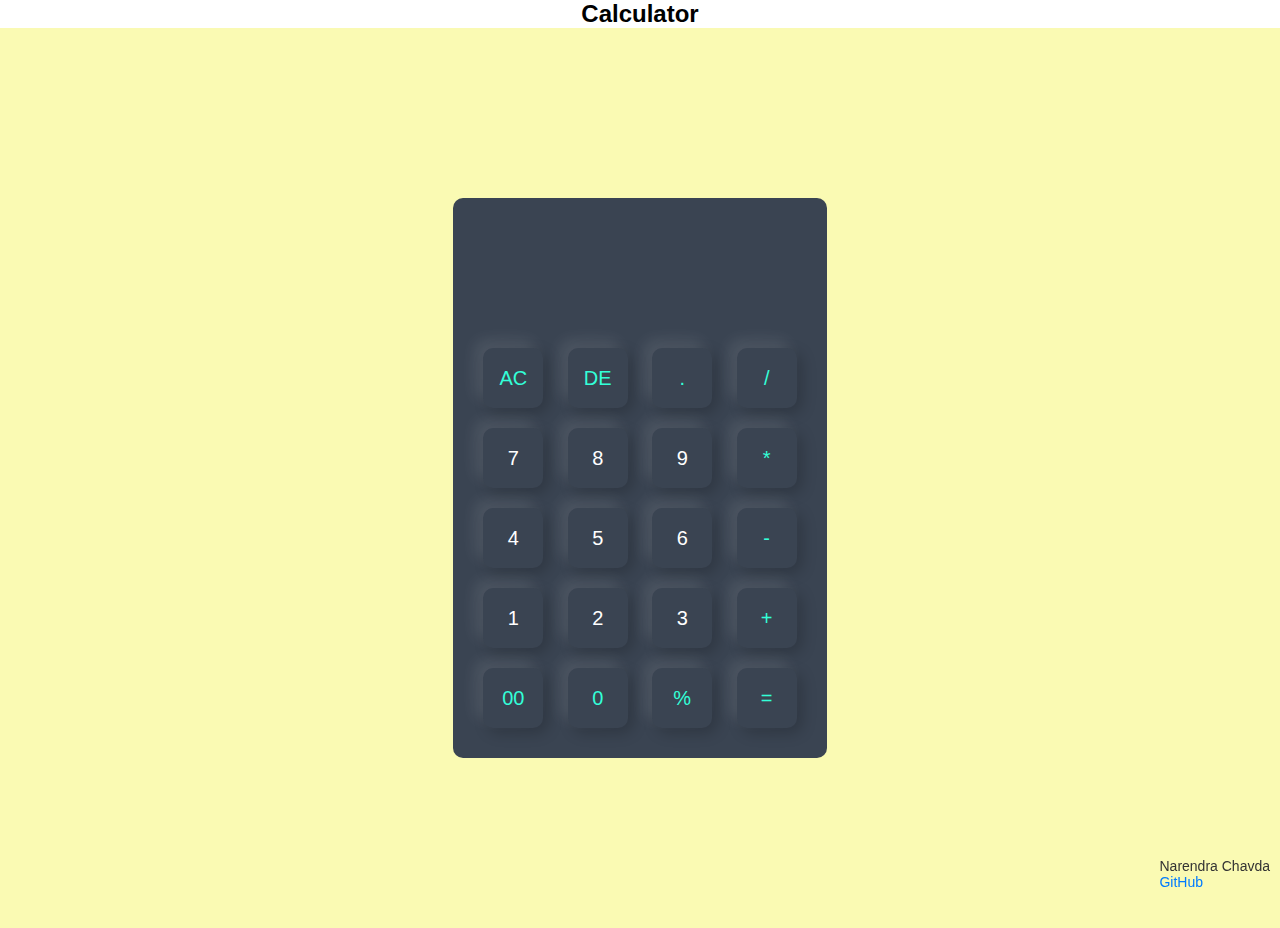
<file: Calculator/index.html>
<!DOCTYPE html>
<html lang="en">
<head> 
    <meta charset="UTF-8">
    <meta name="viewport" content="width=device-width, initial-scale=1.0">
    <link rel="stylesheet" href="style.css">
    <title>Calculator</title>
</head>
<style>
    container {
        background: #f05af0;
    }
</style>
<body>
    <h2 align="center">Calculator</h2>
    <div class="container">
        <div class="calculator">
            <form>
                <div class="display">
                    <input type="text" name="display">
                </div>
                <div>
                    <input type="button" value="AC" onclick="display.value = '' " class="operator">
                    <input type="button" value="DE" onclick="display.value = display.value.toString().slice(0,-1)" class="operator">
                    <input type="button" value="." onclick="display.value += '.' " class="operator">
                    <input type="button" value="/" onclick="display.value += '/' " class="operator">
                </div>
                <div>
                    <input type="button" value="7" onclick="display.value += '7' " class="num">
                    <input type="button" value="8" onclick="display.value += '8' " class="num">
                    <input type="button" value="9" onclick="display.value += '9' " class="num">
                    <input type="button" value="*" onclick="display.value += '*' " class="operator">
                </div>
                <div>
                    <input type="button" value="4" onclick="display.value += '4' " class="num">
                    <input type="button" value="5" onclick="display.value += '5' " class="num">
                    <input type="button" value="6" onclick="display.value += '6' " class="num">
                    <input type="button" value="-" onclick="display.value += '-' " class="operator">
                </div>
                <div>
                    <input type="button" value="1" onclick="display.value += '1' " class="num">
                    <input type="button" value="2" onclick="display.value += '2' " class="num"> 
                    <input type="button" value="3" onclick="display.value += '3' " class="num">
                    <input type="button" value="+" onclick="display.value += '+' " class="operator">
                </div>
                <div>
                    <input type="button" value="00" onclick="display.value += '00' " class="operator">
                    <input type="button" value="0" onclick="display.value += '0' " class="operator">
                    <input type="button" value="%" onclick="display.value += '%' " class="operator">
                    <input type="button" value="=" onclick="display.value = eval(display.value) " class="operator">
                </div>
            </form>
        </div>
        <div id="credit">
            <p>Narendra Chavda</p>
            <p><a href="https://github.com/narendrachavda619" target="_blank">GitHub</a></p>
          </div>
    </div>
    
</body>
</html>
</file>
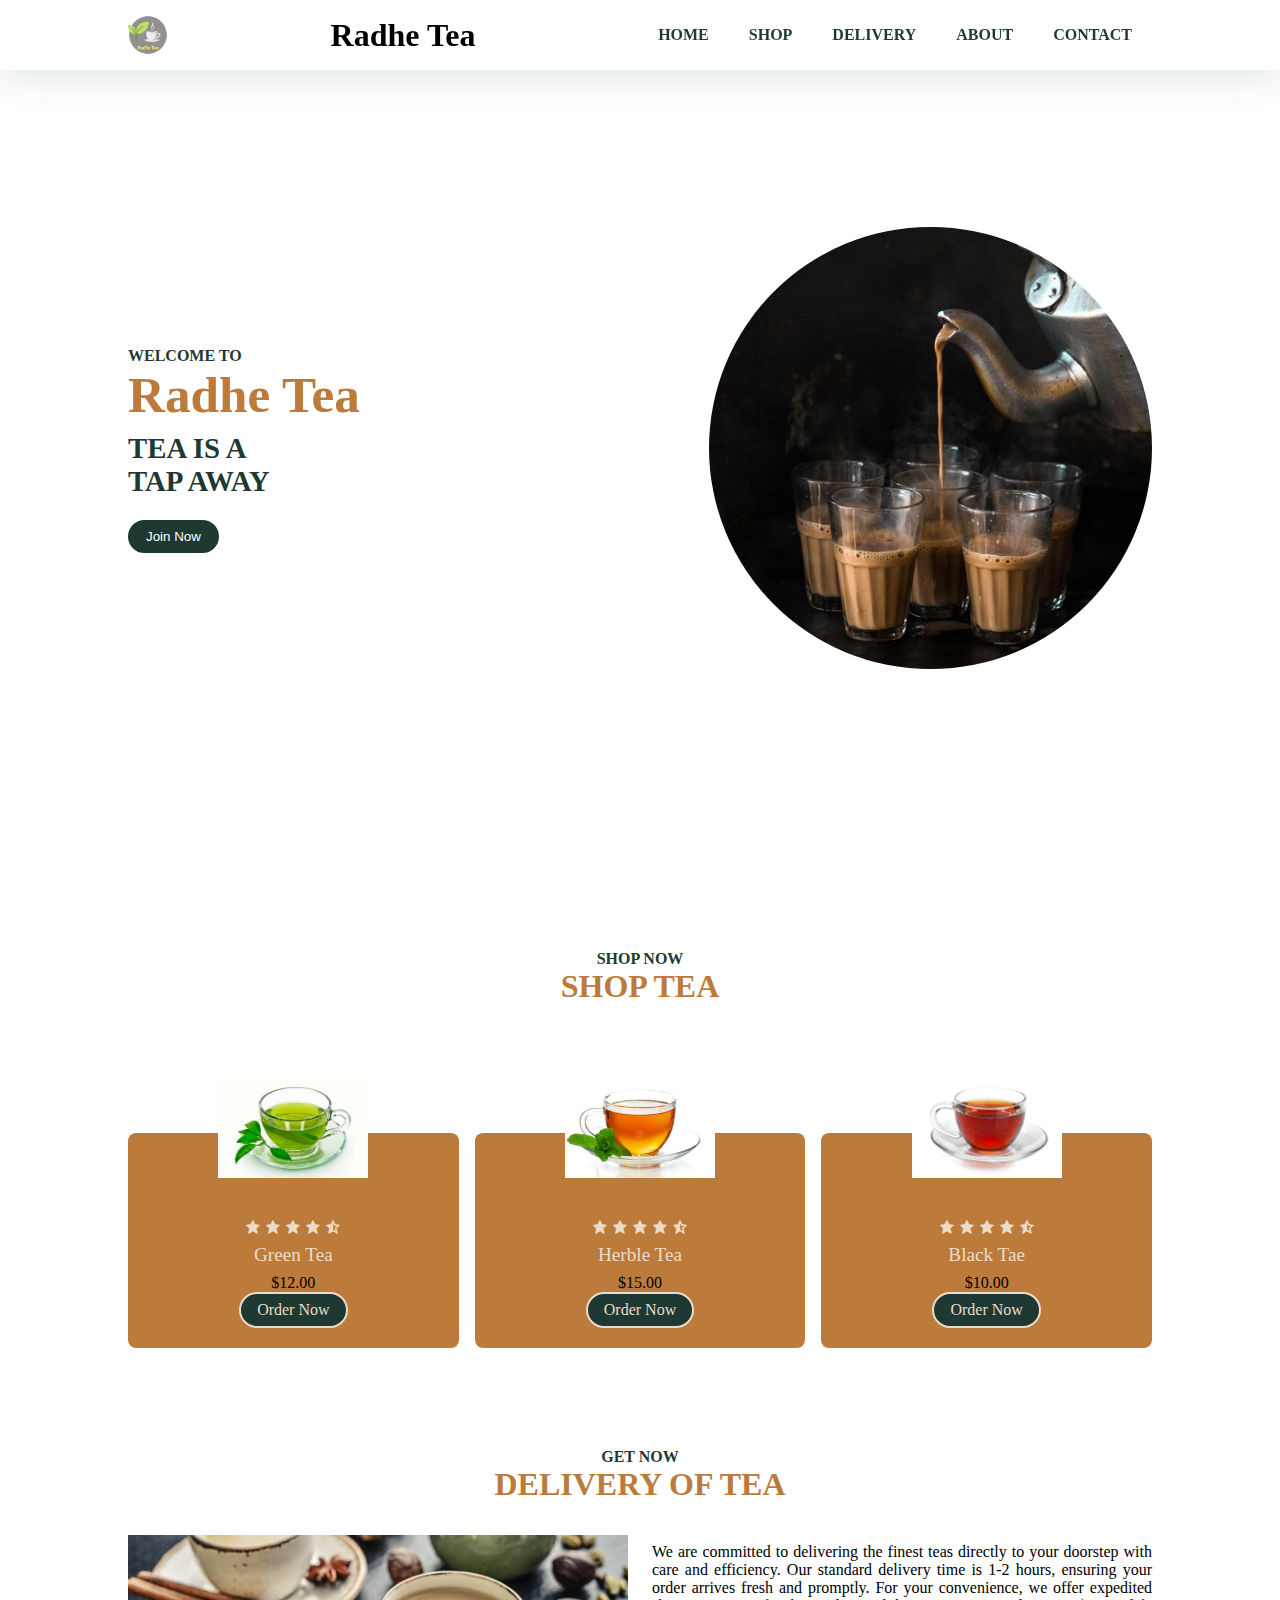
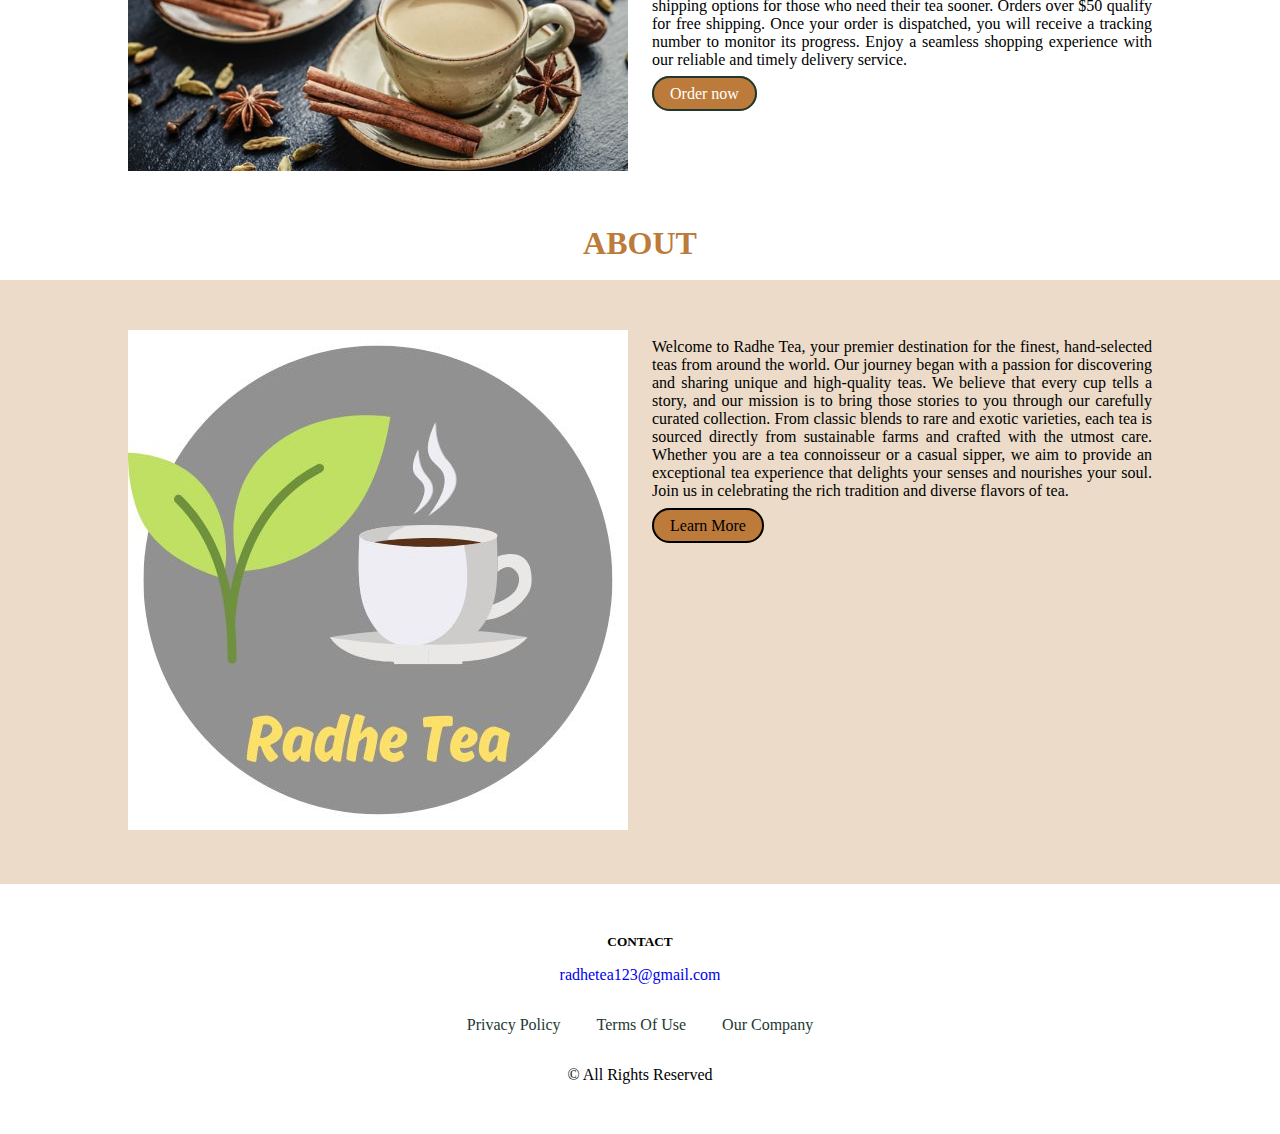
<file: Landing Page/index.html>
<!DOCTYPE html>
<html lang="en">
<head>
    <meta charset="UTF-8">
    <meta name="viewport" content="width=device-width, initial-scale=1.0">
    <title>Radhe Tea</title>
    <link rel="stylesheet" href="style.css">
    <link rel="stylesheet"
     href="https://cdn.jsdelivr.net/npm/boxicons@latest/css/boxicons.min.css">
</head>
<body>
    <!-- header  -->
    <header>
        <a href="https://www.radhetea.com/dashboard"  target="_blank"  class="logo" ><img src="img/mylogo1.jpg" alt=""></a>
        <h1>Radhe Tea</h1>
        <div class="bx bx-menu" id="menu-icon"></div>
        <ul class="navbar">
            <li><a href="#home">Home</a></li>
            <li><a href="#shop">Shop </a></li>
            <li><a href="#delivery">Delivery</a></li>
            <li><a href="#about">About</a></li>
            <li><a href="#contact">Contact</a></li>
        </ul>
    </header>
<!-- home-->
<section class="home" id="home">
        <div class="home-text">
            <span>Welcome to </span>
            <h1>Radhe Tea</h1>
            <h2>Tea is a <br>tap away </h2>
            <button class="btn"><a href="https://www.radhetea.in/rewards" target="_blank">Join Now </a>
            </button>
        </div>
        <div class="home-img">
            <img src="img/Chai.jpg" alt="">
        </div>

<!-- shop section  -->
    </section>
    <section class="shop" id="shop">
        <div class="heading">
            <span>Shop now </span>
            <h1>Shop Tea</h1>
        </div>
        <div class="shop-container">
            <div class="box">
                <div class="box-img">
                    <img src="img/green.jpeg" alt="">
                </div>
                <div class="stars">
                    <i class='bx bxs-star'></i>
                    <i class='bx bxs-star'></i>     
                    <i class='bx bxs-star'></i>
                    <i class='bx bxs-star'></i>
                    <i class='bx bxs-star-half' ></i>
                </div>
                <h2>Green Tea</h2>
                <span>$12.00</span>
                <a href="#" class="btn">Order Now</a>
            </div>
            <div class="box">
                <div class="box-img">
                    <img src="img/herble.jpeg" alt="">
                </div>
                <div class="stars">
                    <i class='bx bxs-star'></i>
                    <i class='bx bxs-star'></i>
                    <i class='bx bxs-star'></i>
                    <i class='bx bxs-star'></i>
                    <i class='bx bxs-star-half' ></i>
                </div>
                <h2>Herble Tea</h2>
                <span>$15.00</span>
                <a href="#" class="btn">Order Now</a>
            </div>
            <div class="box">
                <div class="box-img">
                    <img src="img/blacktea.jpg" alt="">
                </div>
                <div class="stars">
                    <i class='bx bxs-star'></i>
                    <i class='bx bxs-star'></i>
                    <i class='bx bxs-star'></i>
                    <i class='bx bxs-star'></i>
                    <i class='bx bxs-star-half' ></i>
                </div>
                <h2>Black Tae</h2>
                <span>$10.00</span>
                <a href="#" class="btn">Order Now</a>
            </div>
        </div>
    </section>

    <!-- delivery -->

    <section class="delivery" id="delivery">
        <div class="heading">
            <span>Get Now </span>
            <h1>Delivery of tea</h1>
        </div>
        <div class="container">
            <div class="delivery-img">
                <img src="img/main.jpg" alt="">
            </div>
            <div class="delivery-text">
                <p>We are committed to delivering the finest teas directly to your doorstep with care and efficiency. Our standard delivery time is 1-2 hours, ensuring your order arrives fresh and promptly. For your convenience, we offer expedited shipping options for those who need their tea sooner. Orders over $50 qualify for free shipping. Once your order is dispatched, you will receive a tracking number to monitor its progress. Enjoy a seamless shopping experience with our reliable and timely delivery service.</p>
                <a href="" class="btn">Order now</a>
            </div>
        </div>
    </section>

    <!-- about  -->
    <div class="heading">
        <h1>About</h1>
    </div><br>
    <section class="about" id="about">
        <div class="about-img">
            <img src="img/mylogo1.jpg" alt="">
        </div>
        <div class="about-text">
            <p>Welcome to Radhe Tea, your premier destination for the finest, hand-selected teas from around the world. Our journey began with a passion for discovering and sharing unique and high-quality teas. We believe that every cup tells a story, and our mission is to bring those stories to you through our carefully curated collection. From classic blends to rare and exotic varieties, each tea is sourced directly from sustainable farms and crafted with the utmost care. Whether you are a tea connoisseur or a casual sipper, we aim to provide an exceptional tea experience that delights your senses and nourishes your soul. Join us in celebrating the rich tradition and diverse flavors of tea.</p>
            <a href="#" target="_blank" class="btn">Learn More</a>
        </div>

    </section>


<!-- contact  -->

    <section class="contact" id="contact">
        <h5>CONTACT</h5>
        <a href="#">radhetea123@gmail.com</a>
        <div class="links">
            <a href="#">Privacy Policy </a>
            <a href="#">Terms Of Use  </a>
            <a href="#">Our Company </a>
        </div>
        <p>&#169; All Rights Reserved</p>
    </section>
</body>
</html>
</file>
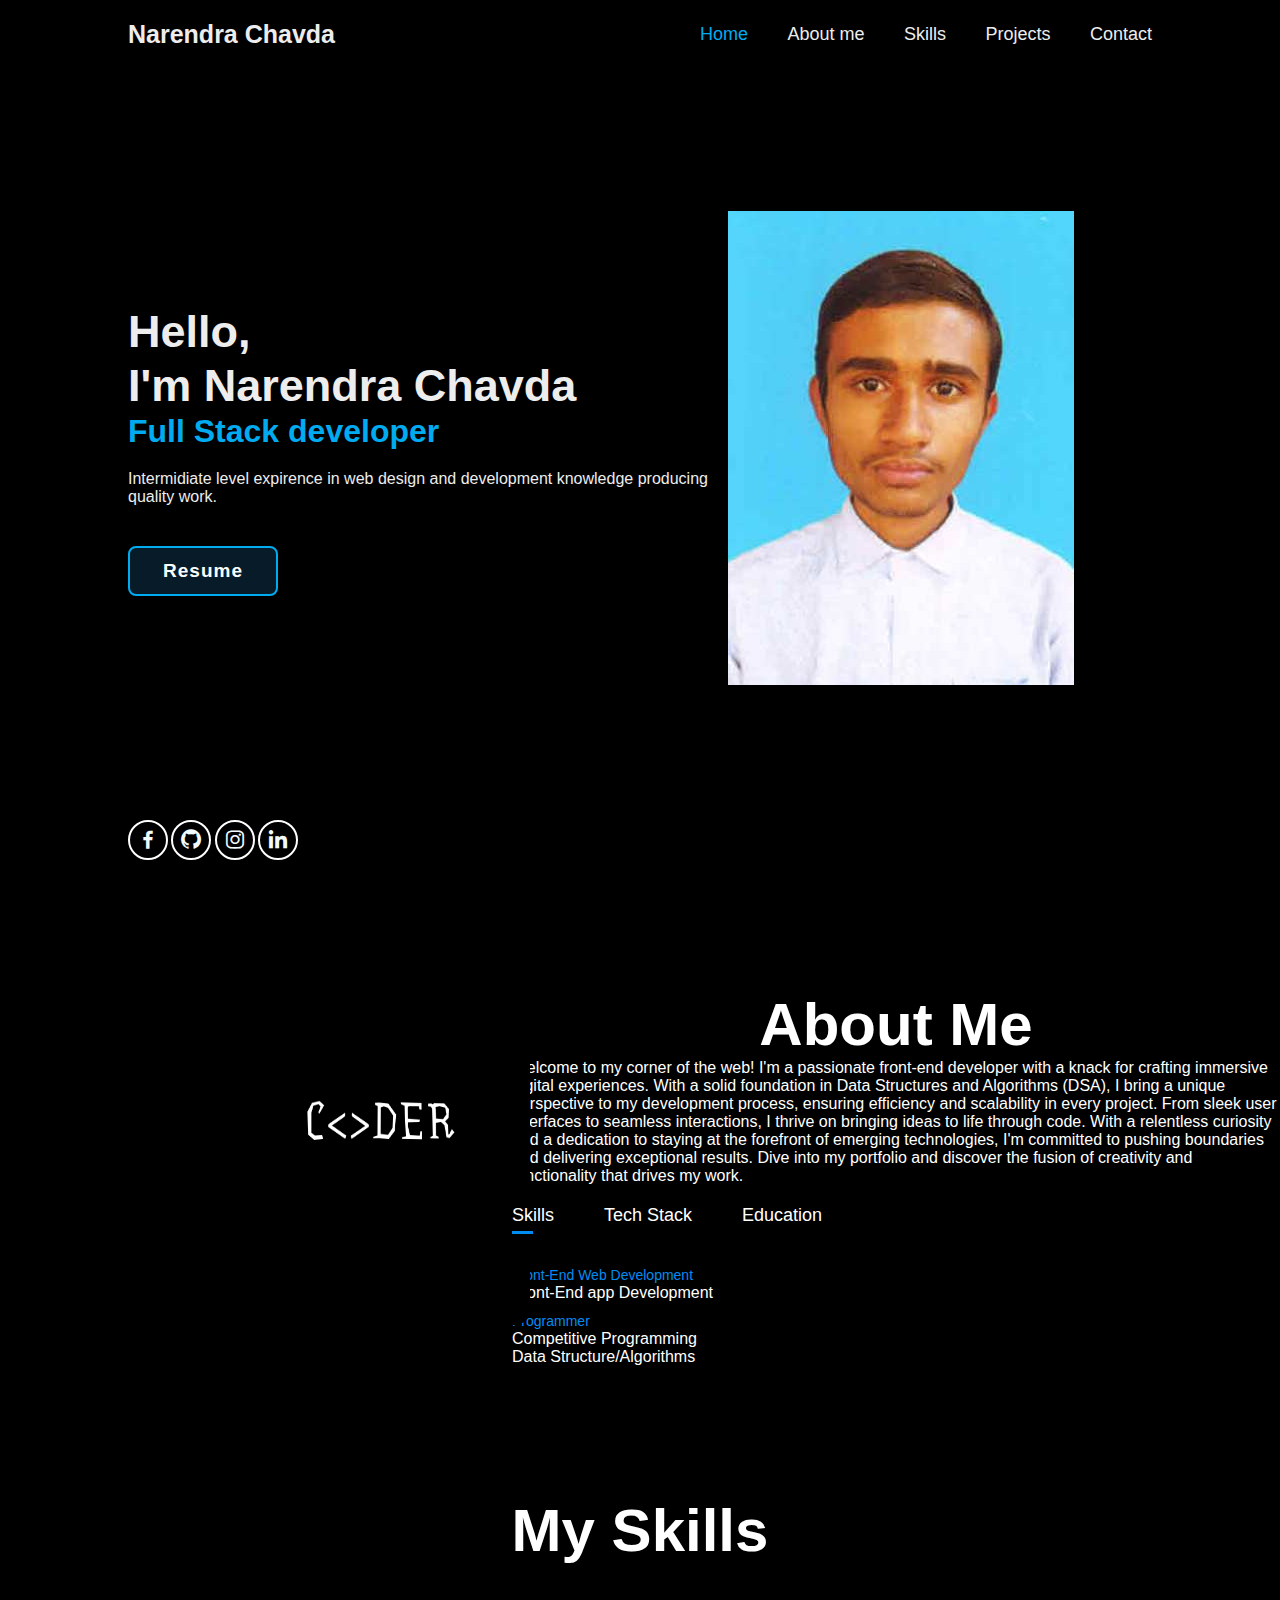
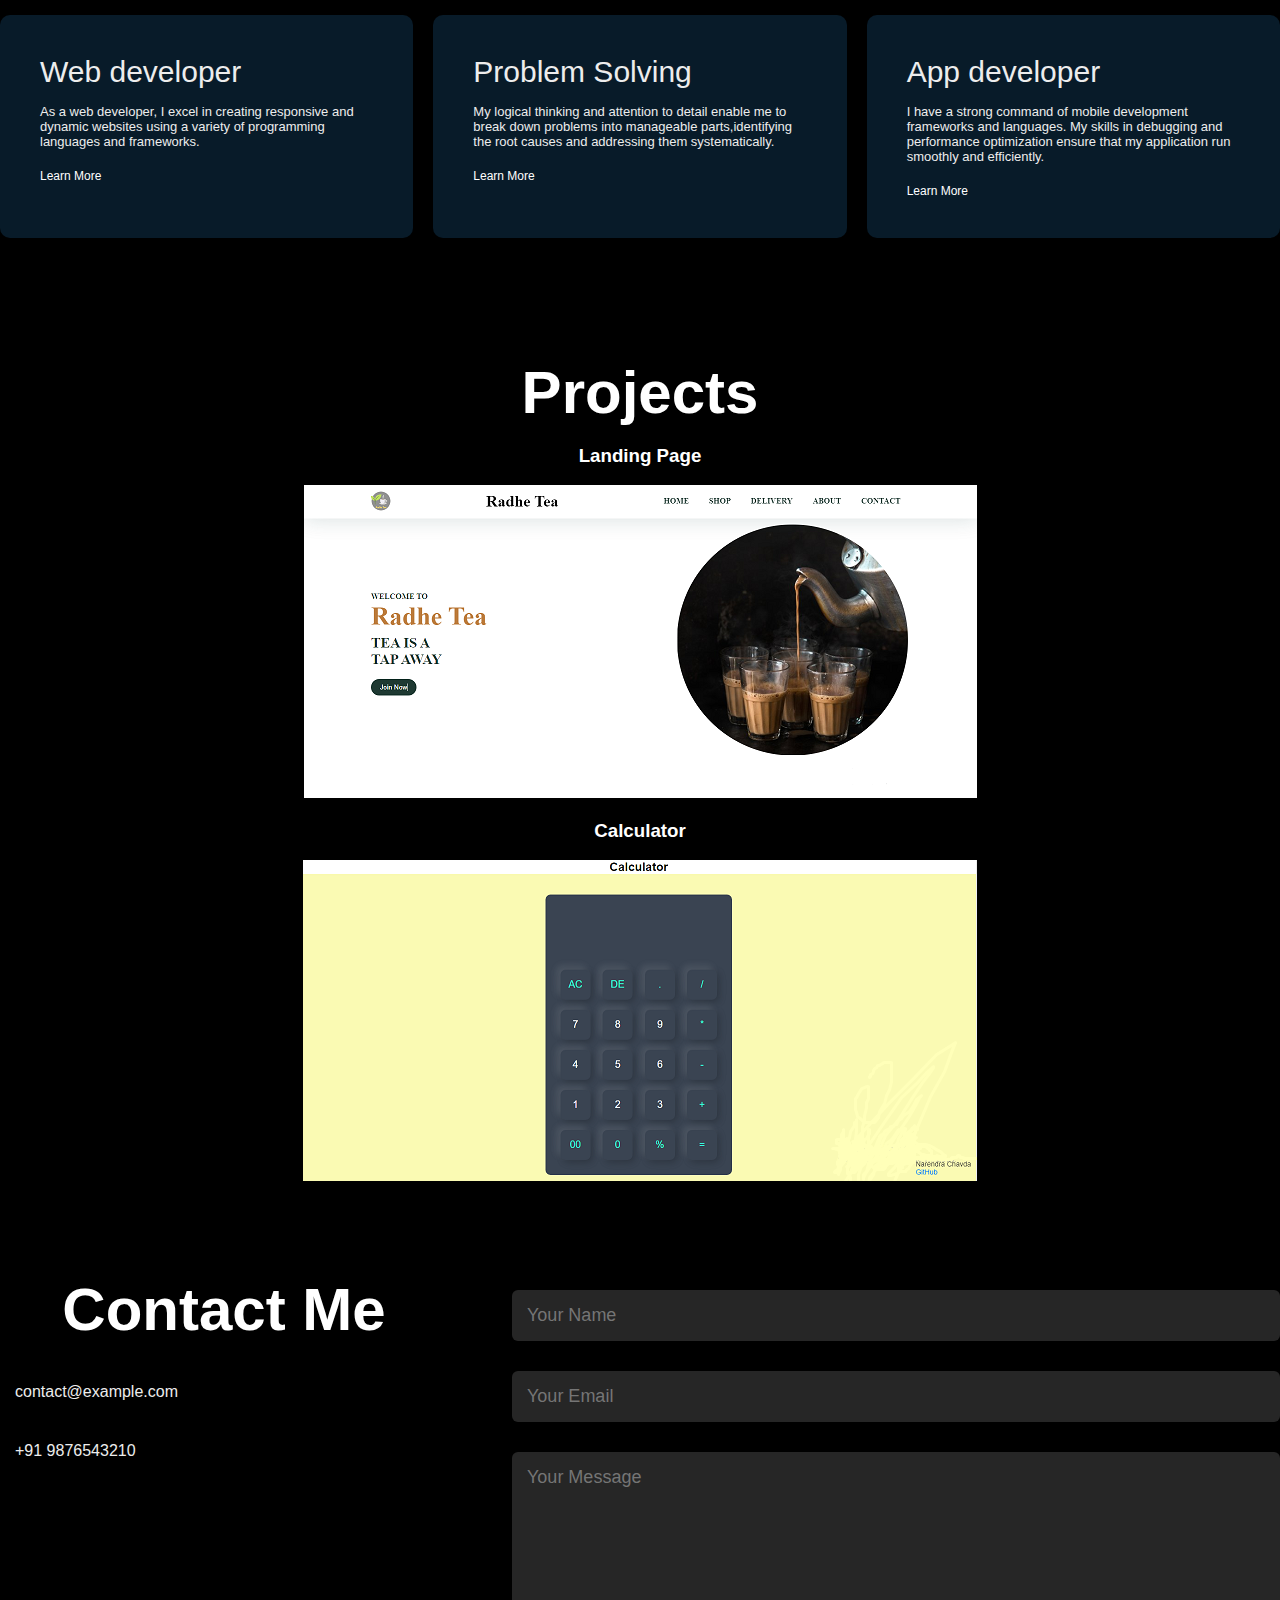
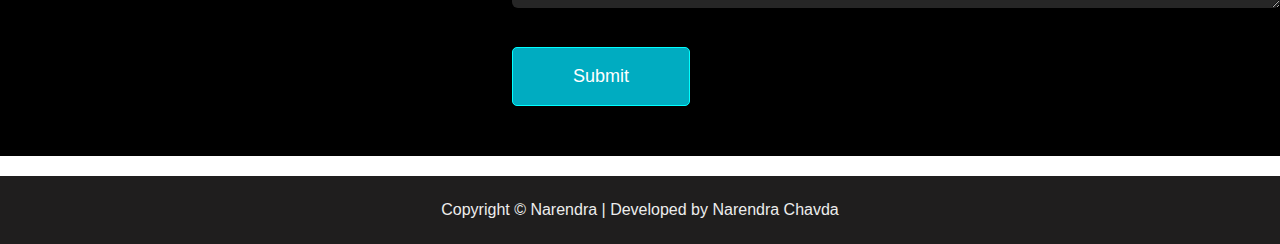
<file: Portfolio/index.html>
<!DOCTYPE html>
<html lang="en">

<head>
    <meta charset="UTF-8">
    <meta name="viewport" content="width=device-width, initial-scale=1.0">
    <title>Portfolio</title>
    <link rel="stylesheet" href="style.css">
    <link href='https://unpkg.com/boxicons@2.1.4/css/boxicons.min.css' rel='stylesheet'>
</head>

<body>
    <header class="header">
        <a href="#" class="logo">Narendra Chavda</a>
        <nav class="navbar">
            <a href="#home" class="active">Home</a>
            <a href="#about">About me</a>
            <a href="#services">Skills</a>
            <a href="#project">Projects</a>
            <a href="#contact">Contact</a>
        </nav>
    </header>

    <section class="home">
        <div class="home-content" id="home">
            <h1>Hello,</h1>
            <h1><pre>I'm Narendra Chavda     </pre></h1>
            <h3>Full Stack developer</h3>
            <p>Intermidiate level expirence in web design and development knowledge
                producing quality work.</p>
            <div class="btn-box">
                <a href="Resume.pdf">Resume</a>
            </div>
        </div>
        <div>
            <img src="nsc.jpeg" alt="">
        </div>

        <div class="home-sec">
            <a href="#" target="_blank"><i class='bx bxl-facebook'></i></a>
            <a href="https://github.com/narendrachavda619" target="_blank"><i class='bx bxl-github'></i></a>
            <a href="https://www.instagram.com/narendrachavda619?igsh=ZDN6czZpaWhuZmF3" target="_blank"><i class='bx bxl-instagram'></i></a>
            <a href="https://www.linkedin.com/in/narendra-chavda-74b902248" target="_blank"><i class='bx bxl-linkedin'></i></a>
        </div>
    </section>

    <div id="about">
        <div class="container">
            <div class="row">
                <div class="about-col-1">
                    <img class="new" src="about.png" alt="">
                </div>
                <div class="about-col-2">
                    <h1 class="sub-title">About Me</h1>
                    <p>
                        Welcome to my corner of the web! I'm a passionate front-end developer with a knack for crafting
                        immersive digital experiences. With a solid foundation in Data Structures and Algorithms (DSA),
                        I bring a unique perspective to my development process, ensuring efficiency and scalability in
                        every project. From sleek user interfaces to seamless interactions, I thrive on bringing ideas
                        to life through code. With a relentless curiosity and a dedication to staying at the forefront
                        of emerging technologies, I'm committed to pushing boundaries and delivering exceptional
                        results. Dive into my portfolio and discover the fusion of creativity and functionality that
                        drives my work.
                    </p>
                    <div class="tab-titles">
                        <p class="tab-links active-link" onclick="opentab('skills')">Skills</p>
                        <p class="tab-links" onclick="opentab('tech')">Tech Stack</p>
                        <p class="tab-links" onclick="opentab('education')">Education</p>
                    </div>
                    <div class="tab-contents active-tab" id="skills">
                        <ul>
                            <li><span>Front-End Web Development</span><br>Front-End app Development</li>
                            <li><span>Programmer</span><br>Competitive Programming<br>Data Structure/Algorithms</li>
                        </ul>
                    </div>
                    <div class="tab-contents" id="tech">
                        <ul>
                            <li><span>Frameworks</span><br>Bootstrap5<br>Tailwind CSS<br>React</li>
                            <li><span>Designing</span><br>Canva<br>WebFlow</li>
                            <li><span>IDE</span><br>Visual Studio Code</li>

                        </ul>
                    </div>
                    <div class="tab-contents" id="education">
                        <ul>
                            <li><span>2020</span><br>Secondary School Cetrificate(SSC) from Shree Jalsan High School,Jalsan</li>
                            <li><span>2022</span><br>Higher Secondary School Cetrificate(HSC) from Laksh School Science</li>
                            <li><span>2026</span><br>B.Tech in Computer Enginnering from Birla Vishwakarma Mahavidyala</li>
                        </ul>
                    </div>
                </div>
            </div>
        </div>
    </div>  

    <div id="services">
        <div class="container">
            <h1 class="sub-title">My Skills</h1>
            <div class="services-list">
                <div>
                    <i class="fa-solid fa-code"></i>
                    <h2>Web developer</h2>
                    <p>As a web developer, I excel in creating responsive and dynamic websites using a variety of programming languages and frameworks.
                    </p>
                    <a href="#">Learn More</a>
                </div>
                <div>
                    <i class="fa-solid fa-crop"></i>
                    <h2>Problem Solving</h2>
                    <p>My logical thinking and attention to detail enable me to break down problems into manageable parts,identifying the root causes and addressing them systematically.  
                    </p>
                    <a href="#">Learn More</a>
                </div>
                <div>
                    <i class="fa-brands fa-app-store"></i>
                    <h2>App developer</h2>
                    <p>I have a strong command of mobile development frameworks and languages. My skills in debugging and performance optimization ensure that my application run smoothly and efficiently.</p>
                    </p>
                    <a href="#">Learn More</a>
                </div>
            </div>
        </div>
    </div>

    <div id="project">
        <div class="container">
            <div class="project-col-2">
                <h1 class="sub-title">Projects</h1><br>
                <center>
                    <h3>Landing Page</h3><br>
                    <img src="LandingPage_img.PNG"><br><br>
                    <h3>Calculator</h3><br>
                    <img src="calculator_img.PNG"><br>
                </center>
            </div>
        </div>
    </div>

    <div id="contact">
        <div class="container-last">
            <div class="row">
                <div class="contact-left">
                    <h1 class="sub-title">Contact Me</h1>
                    <p><i class="fa-solid fa-paper-plane"></i>contact@example.com</p>
                    <p><i class="fa-solid fa-square-phone"></i>+91 9876543210</p>
                    <div class="social-icons">
                        <a href=""><i class="fa-brands fa-github"></i></a>
                        <a href=""><i class="fa-brands fa-linkedin"></i></a>
                        <a href=""><i class="fa-brands fa-facebook"></i></a>
                        <a href=""><i class="fa-brands fa-twitter-square"></i></a>
                        <a href=""><i class="fa-brands fa-instagram"></i></a>
                    </div>
                </div>
                <div class="contact-right">
                    <form>
                        <input type="text" name="Name" placeholder="Your Name" required>
                        <input type="email" name="Email" placeholder="Your Email" required>
                        <textarea name="Message" placeholder="Your Message" rows="6"></textarea>
                        <button type="submit" class="btn btn2">Submit</button>
                    </form>
                </div>
            </div>
        </div>
        <div class="footer">
            <p>Copyright &copy; Narendra | Developed by Narendra Chavda</p>
        </div>
    </div>
    <script>
        var tablinks = document.getElementsByClassName("tab-links");
        var tabcontents = document.getElementsByClassName("tab-contents");

        function opentab(tabname) {
            for (tablink of tablinks) {
                tablink.classList.remove("active-link");
            }

            for (tabcontent of tabcontents) {
                tabcontent.classList.remove("active-tab");
            }

            event.currentTarget.classList.add("active-link");
            document.getElementById(tabname).classList.add("active-tab");

        }
    </script>
    <script>
        var sidemenu = document.getElementById("sidemenu");

        function openmenu() {
            sidemenu.style.right = "0";
        }
        function closemenu() {
            sidemenu.style.right = "-200px";
        }

    </script>
</body>
</body>
</html>
</file>
<file: Calculator/style.css>
*{
    margin: 0;
    padding: 0;
    font-family: 'poppins', sans-serif;
    box-sizing: border-box;
}

.container {
    width: 100%;
    height: 100vh;
    background: #fafab3;
    display: flex;
    align-items: center;
    justify-content: center;
}

.calculator {
    background: #3a4452;
    padding: 20px;
    border-radius: 10px;
}

.calculator form input{
    border: 0;
    outline: 0;
    width: 60px;
    height: 60px;
    border-radius: 10px;
    box-shadow: -8px -8px 15px rgb(255, 255, 255, 0.1),5px 5px 15px rgb( 0, 0, 0, 0.2);
    background: transparent;
    font-size: 20px;
    color: white;
    cursor: pointer;
    margin: 10px;
}

form .display {
    display: flex;
    justify-content: flex-end;
    margin: 20px 0;
}

form .display input{
    text-align: right;
    flex: 1;
    font-size: 45px;
    box-shadow: none;
}

form input.operator {
    text-decoration: none;
    color: #33ffd8;
    background: transparent;

    font-weight: normal;
    text-transform: uppercase;
    transition: all 0.2s ease-in-out;
    border: none;
  }
  
  form input.operator:hover{
    color: rgba(255, 255, 255, 1);
    box-shadow: 7px 5px 15px white;
  }

  #credit {
    position: fixed;
    bottom: 10px;
    right: 10px;
    font-size: 14px;
    color: #333;
  }
  
  #credit a {
    color: #007BFF;
    text-decoration: none;
  }

form input.num{
    text-decoration: none;
    color: #ffffff;
    background: transparent;

    font-weight: normal;
    text-transform: uppercase;
    transition: all 0.2s ease-in-out;
    border: none;
}

form input.num:hover{
    color: #33ffd8;
    box-shadow: 7px 5px 15px #33ffd8;
}
</file>
<file: Landing Page/style.css>
*{
    margin: 0;
    padding: 0;
    box-sizing: border-box; 
    scroll-padding-top: 2rem;
    text-decoration: none;
    list-style: none;
    scroll-behavior: smooth;
    
}

:root{
    --main-color:#bc7b3b;
    --second-color:#1e3932;
}

section{
    padding:50px 10%;
}

*::selection{
    color: #fff;
    background-color: var(--main-color);
}
img{
    width: 100%;
}
header{
    position: fixed;
    width: 100%;
    top: 0;
    right: 0;
    z-index: 1000;
    display: flex;
    align-items: center;
    justify-content: space-between;
    background-color: #fff;
    box-shadow:  0 4px 41px rgb(14 55 54 / 14%);
    padding: 15px 10%;
    transition: 0.2s;
}
.logo{
    display: flex;
    align-items: center;

}
.logo img{
    width: 40px;
}
.navbar{
    display: flex;
    
    
}
.navbar a{
    font-size: 1rem;
    padding: 10px 20px ;
    color: var(--second-color);
    font-weight: 600;
    text-transform: uppercase;
}

.navbar a:hover {
    color: var(--main-color);
}

#menu-icon{
    font-size: 24px ;
    cursor: pointer;
    z-index: 1001;
    display: none;
}

/* home  */

.home{
    width: 100%;
    min-height: 100vh;
    display: flex;
    flex-wrap: wrap;
    align-items: center;
    /* background:#ff8397; */
    gap: 1rem;

}
.home-text{
    flex: 2 3 18rem;

}
.home-img{
    flex: 1 1 19rem;
    

}
/* for animation  */
.home-img img{
    animation: animate 3s linear infinite;
    border-radius: 50%;
}
@keyframes animate{
    0%{

        transform:translate(-11px,0);
    }
    50%{
        transform: translate(-0px,-11px);
    }
    100%{
        transform: translate(-11px,0);
    }
}

.home-text span{
    font-size: 1rem;
    text-transform: uppercase;
    font-weight: 600;
    color: var(--second-color);

}
.home-text h1{
    font-size: 3.2rem;
    color: var(--main-color);
    font-weight: bolder;

}
.home-text h2{
    font-size: 1.8rem;
    font-weight: 600;
    color: var(--second-color);
    text-transform: uppercase;
    margin: 0.5rem 0 1.4rem;
}
/* button  */
.btn {
    padding: 7px 16px;
    border: 2px solid var(--second-color);
    border-radius: 20px;
    color: black;
    font-weight: 500;
    background-color: var(--second-color);
    text-align: center;
}
.btn a{
    color: #fff;
}
.btn:hover{
    /* color: black; */
    background: var(--main-color);
}



/* shop section  */
.heading{
    text-align: center;
}
.heading span{
    font-weight: 600;
    font-size: 1rem;
    color: var(--second-color);
    text-transform: uppercase;
}
.heading h1{
    font-size: 2rem;
    font-weight: bolder;
    color: var(--main-color);
    text-transform: uppercase;
}


.shop-container{
    display: flex;
    flex-wrap: wrap;
    gap: 1rem;
    margin-top: 5rem;
}
.shop-container .box{
    flex:1 1 10rem;
    background:var(--main-color);
    padding: 20px;
    display: flex;
    text-align: center;
    flex-direction: column;
    align-items: center;
    margin-top: 3rem;
    border-radius: 0.5rem;

}
.shop-container .box .box-img{
    width: 150px;
    height:150px;
    margin-top: -100px;
}
.shop-container .box .box-img img{
    width: 100%;
    height: 100%;
    object-fit: contain;
    object-position: center;

}
.stars{
    margin: 1rem 0  0.2rem;

}

.shop-container .box .stars .bx{
    color: #ebdbc8;

}
.shop-container .box h2{
    color: #ebdbc8;
    font-size: 1.2rem;
    font-weight: 500;
    margin: 0.2rem  0 0.5rem ;
}
.box .btn{
    border: 2px solid #ebdbc8;
    color: #ebdbc8;
}
.box .btn:hover{
    background:#ebdbc8;
    color: var(--second-color);
}


/* delivery  */
.container{
    display: flex;
    flex-wrap: wrap;
    gap: 1.5rem;
    margin-top: 2rem;
}
.delivery-img , .app-img{
    flex: 1 1 21rem;

}
.delivery-text , .app-text{
    flex: 1 1 21rem;
}
.delivery-text h2 , .app-text h2{
    font-size: 1.2rem;
    color: var(--second-color);

}
.delivery-text p, .app-text p{
    margin: 0.5rem 0 1rem;
    text-align: justify;
    
    
}
.delivery-text .btn , .app-text .btn {
    background-color: var(--main-color);
    color: white;
    

}
.delivery-text .btn:hover , .app-text .btn:hover {
    background-color: #1e3932;
    color: white;
}
.about{
    display: flex;
    flex-wrap: wrap;
    background-color: #ebdbc8;
    gap: 1.5rem;
}
.about-img{
    flex: 1 1 17rem;
    

}
.about-text{
    flex: 1 1 17rem;
}
.about-text h2{
    font-size: 1.2rem;
    color: var(--second-color);
}
.about-text p{
    margin: 0.5rem 0 1.1rem;
    text-align: justify;
}
.about-text .btn{
    background-color: var(--main-color);
    border: 2px solid black;
    

}
.about-text .btn:hover{
    background-color: var(--second-color);
    color: white;
}
.contact{
    display: flex;
    flex-direction: column;
    align-items: center;
    flex-wrap: wrap;
    gap: 1rem;
}
.social a{
    font-size: 27px;
    margin: 0.5rem;
}
.social a .bx{
    padding: 5px;
    color: #fff;
    background: #000000;
    border-radius: 50%;
}
.social a .bx:hover{
    background-color: var(--main-color);

}

.links{
    margin: 1rem 0 1rem;

}
.links a{
    font-size: 1rem;
    font-weight: 500;
    color: var(--second-color);
    padding: 1rem;
}
.links a:hover{
    background-color: var(--main-color);
}
@media (max-width:1150px){
    header{
        padding:18px 7%;
    }
    section{
        padding:50px 7%;
    }
    .home-text h1{
        font-size:3rem;
    }
    .home-text h2{
        font-size: 1.5rem;
    }

}
@media (max-width:991px){
    header{
        padding:18px 4%;
    }
    section{
        padding:50px 4%;
    }
}
@media (max-width:768px){
    header{
        padding:11px 4%;
    }
    #menu-icon{
        display: initial;


    }
    header .navbar{
        position: absolute;
        top: -500px;
        left: 0;
        right: 0;
        display: flex;
        flex-direction: column;
        background: #fff;
        box-shadow: 0 4px 4px rgb(14 55 54 / 14%);
        border-top: 2px solid var(--main-color);
        transition: 0.2s;
        text-align: left;
    }
    .navbar.active{
        top: 100%;
    }
    .navbar a{
        padding: 1.5rem;
        display: block;
        color: var(--second-color);
    }
    .home-text span{
        font-size: 0.9rem;

    }
    .home-text h1{
        font-size: 2.4rem;
    }
    .home-text h2{
        font-size: 1.2rem;
    }
}
    @media (max-width:768px){
        .home-text{
            padding-top: inherit;

        }
        .shop-container .box{
            margin-top: 6rem;

        }
        .heading h1{
            font-size: 1.5rem;
        }
        .heading span{
            font-size: 0.9rem;
        }
        .delivery-text .btn{
            align-items: center;
            margin-top: 20%;
            margin-left: 35%;
        }
        .about{
            flex-direction: column-reverse;

        }
        .links{
            display: flex;
            flex-direction: column;
        }
    }

@media (max-width:364px){
    .links{
        display: flex;
        flex-direction: column;
    }
}
</file>
<file: Portfolio/style.css>
/* main css */
* {
    margin: 0;
    padding: 0;
    box-sizing: border-box;
    font-family: "Baloo Bhaijaan 2", sans-serif;
}

body {
    /* background: #081b29; */
    color: #ededed;
}

html {
    scroll-behavior: smooth;
}

/* <--------header section--------> */

.header {
    position: fixed;
    top: 0;
    left: 0;
    width: 100%;
    padding: 20px 10%;
    background: black;
    display: flex;
    justify-content: space-between;
    align-items: center;
    z-index: 100;
}

.logo {
    font-size: 25px;
    color: #ededed;
    text-decoration: none;
    font-weight: 600;
}

.navbar a {
    font-size: 18px;
    text-decoration: none;
    color: #ededed;
    font-weight: 500;
    margin-left: 35px;
    transition: .3s;
}

.navbar a:hover,
.navbar a.active {
    color: #00abf0;
}

/* <--------header section closed--------> */

/* <--------home section--------> */
.home {
    height: 100vh;
    background: #000000;
    background-size: cover;
    display: flex;
    align-items: center;
    padding: 0 10%;
}

.home-content {
    max-width: 600px;
}

.home-content h1 {
    font-size: 45px;
    font-weight: 700;
    line-height: 1.2;
}

.home-content h3 {
    font-size: 32px;
    font-weight: 700;
    color: #00abf0;
}

.home-content p {
    font-size: 16px;
    margin: 20px 0 40px;

}

.home-content .btn-box {
    display: flex;
    justify-content: space-between;
    width: 345px;
    height: 50px;
}

.btn-box a {
    position: relative;
    display: inline-flex;
    justify-content: center;
    align-items: center;
    width: 150px;
    height: 100%;
    background: #081b29;
    border: 2px solid #00abf0;
    border-radius: 8px;
    font-size: 19px;
    color: #fbfeff;
    text-decoration: none;
    font-weight: 600;
    letter-spacing: 1px;
    z-index: 1;
    overflow: hidden;
}

btn-box a:nth-child(2) {
    background: transparent;
    color: #1f86af;
}

btn-box a:nth-child(2):hover {
    color: #008cf1;
}

btn-box a:nth-child(2)::before {
    background: #081b29;
}

.btn-box a:before {
    content: '';
    position: absolute;
    top: 0;
    left: 0;
    width: 0;
    height: 100%;
    background: #008cf1;
    z-index: -1;
    transition: .5s;
}

.btn-box a:hover::before {
    width: 100%;
}

.home-sec {
    position: absolute;
    bottom: 40px;
    width: 170px;
    display: flex;
    justify-content: space-between;
}

.home-sec a {
    position: relative;
    display: inline-flex;
    justify-content: center;
    align-items: center;
    width: 40px;
    height: 40px;
    background: transparent;
    border: 2px solid #ffffff;
    border-radius: 50%;
    font-size: 24px;
    color: #f1fbff;
    text-decoration: none;
    transition: .5s;
}

.home-sec a:hover {
    cursor: pointer;
    border: 2px solid #008cf1;
    color: #008cf1;
    transform: scale(.9);
}

/* <--------home section closed--------> */

/* <--------aboutsection--------> */

#about {
    padding: 90px 0;
    color: #ffffff;
    background: #000000;
}

#project {
    padding: 90px 0;
    color: #ffffff;
    background: #000000;
}

.project-col-2 {
    flex-basis: 60%;
}

.row {
    display: flex;
    justify-content: space-between;
    flex-wrap: wrap;
}

.about-col-1 {
    flex-basis: 35%;
}

.about-col-1 img {
    border-radius: 15px;
    width: 300px;
    height: 400px;
}

.about-col-2 {
    flex-basis: 60%;
}

.sub-title {
    font-size: 60px;
    color: white;
    font-weight: 600;
}

.tab-titles {
    display: flex;
    margin: 20px 0 40px;
}

.tab-links {
    margin-right: 50px;
    font-size: 18px;
    font-weight: 500;
    cursor: pointer;
    position: relative;
}

.tab-links::after {
    content: '';
    width: 0;
    height: 3px;
    background: #008cf1;
    position: absolute;
    left: 0;
    bottom: -8px;
    transition: 0.5s;
}

.tab-links.active-link::after {
    width: 50%;
}

.tab-contents ul li {
    list-style: none;
    margin: 10px 0;
}

.tab-contents ul li span {
    color: #008cf1;
    font-size: 14px;
}

.tab-contents {
    display: none;
}

.tab-contents.active-tab {
    display: block;
}

.new {
    position: absolute;
    left: 230px;
    top: 925px;
}

/* <--------about section closed--------> */

/* <--------skills section--------> */

#services {
    padding: 30px 0;
    background: #000000;
    transition: 1s;
}

.sub-title {
    text-align: center;
}

.sub-title:hover {
    color: #008cf1;
}

.services-list {
    display: grid;
    grid-template-columns: repeat(auto-fit, minmax(250px, 1fr));
    grid-gap: 20px;
    margin-top: 50px;
}

.services-list div {
    background: #081b29;
    padding: 40px;
    font-size: 13px;
    font-weight: 300;
    border-radius: 10px;
    transition: 1s;
}

.services-list div i {
    font-size: 50px;
    margin-bottom: 30px;
    transition: background 0.5s, transform 0.5s;
}

.services-list div h2 {
    font-size: 30px;
    font-weight: 500;
    margin-bottom: 15px;
    transition: 1s;
}

.services-list div h2:hover {
    color: #000000;
}

.services-list div a {
    text-decoration: none;
    color: white;
    font-size: 12px;
    margin-top: 20px;
    display: inline-block;
    transition: 1s;
}

.services-list div a:hover {
    color: #000000;
}

.services-list div:hover {
    background: #00acc1;
    transform: translateY(-10px);
}

/* <--------Skills section closed--------> */

/*-------------contact form------*/
.contact {
    background: #000000;
}

.container-last {
    background: #000000;
}

.contact-left {
    flex-basis: 35%;
}

.contact-right {
    flex-basis: 60%;

}

.contact-left p {
    margin-top: 30px;
}

.contact-left p i {
    color: aqua;
    margin-right: 15px;
    font-size: 25px;
}

.social-icons {
    margin-top: 30px;
}

.social-icons a {
    text-decoration: none;
    font-size: 30px;
    margin-right: 15px;
    color: #ababab;
    display: inline-block;
    transition: transform 0.5s;
}

.social-icons a:hover {
    color: aqua;
    transform: translateY(-5px);
}

.btn {
    display: block;
    margin: 50px auto;
    width: fit-content;
    border: 1px solid aqua;
    padding: 14px 50px;
    border-radius: 5px;
    text-decoration: none;
    color: rgb(255, 255, 255);
}

.btn:hover {
    background: #00acc1;
    transition: background 0.5s;
}

.btn.btn2 {
    display: inline-block;
    background: #00acc1;
}

.contact-right form {
    width: 100%;
}

form input,
form textarea {
    width: 100%;
    border: 0;
    outline: none;
    color: rgb(0, 0, 0);
    background: #262626;
    padding: 15px;
    margin: 15px 0;
    font-size: 18px;
    border-radius: 6px;
}

form .btn2 {
    padding: 18px 60px;
    font-size: 18px;
    margin-top: 20px;
    cursor: pointer;
}

.footer {
    width: 100%;
    text-align: center;
    padding: 25px 0;
    font-weight: 300;
    background: #1f1e1e;
    margin-top: 20px;
}
/*-------------contact form closed------*/
</file>
